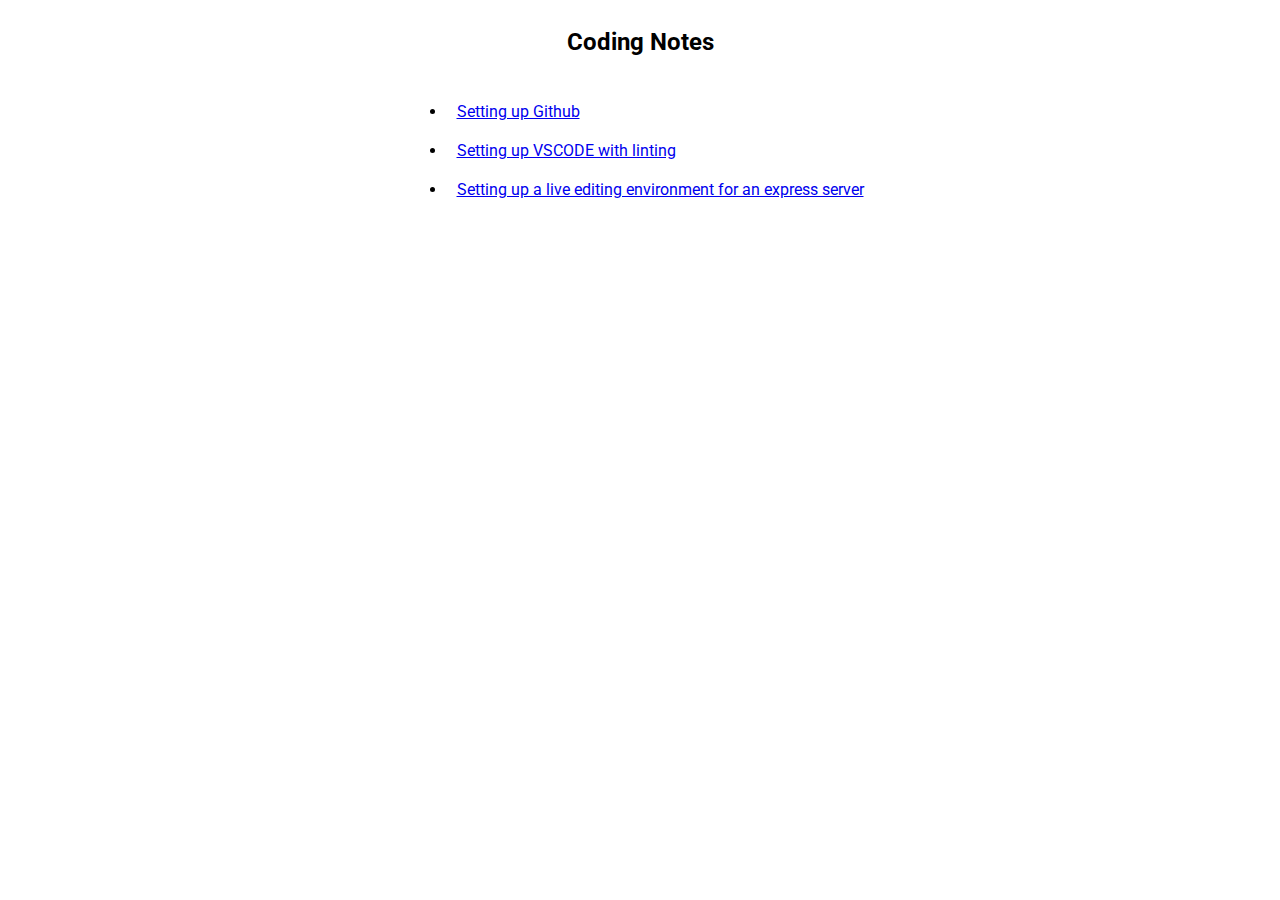
<file: index.html>
<!DOCTYPE html>
<html lang="en">
<head>
    <meta charset="UTF-8">
    <meta http-equiv="X-UA-Compatible" content="IE=edge">
    <meta name="viewport" content="width=device-width, initial-scale=1.0">
    <title>Document</title>
    <link rel="stylesheet" href="./styles/styles.css">
    <link rel="preconnect" href="https://fonts.googleapis.com">
    <link rel="preconnect" href="https://fonts.gstatic.com" crossorigin>
    <link href="https://fonts.googleapis.com/css2?family=Roboto:ital,wght@0,100;0,300;0,400;0,500;0,700;0,900;1,100;1,300;1,400;1,500;1,700;1,900&display=swap" rel="stylesheet">
</head>
<body>
    <div class="container">
        <h2>Coding Notes</h2>
        <ul>
              <li><a href="./github/index.html">Setting up Github</a></li>
              <li><a href="./vscode/index.html">Setting up VSCODE with linting</a></li>
              <li><a href="./liveEdit/index.html">Setting up a live editing environment for an express server</a></li>
        </ul>
    </div>
</body>
</html>
</file>
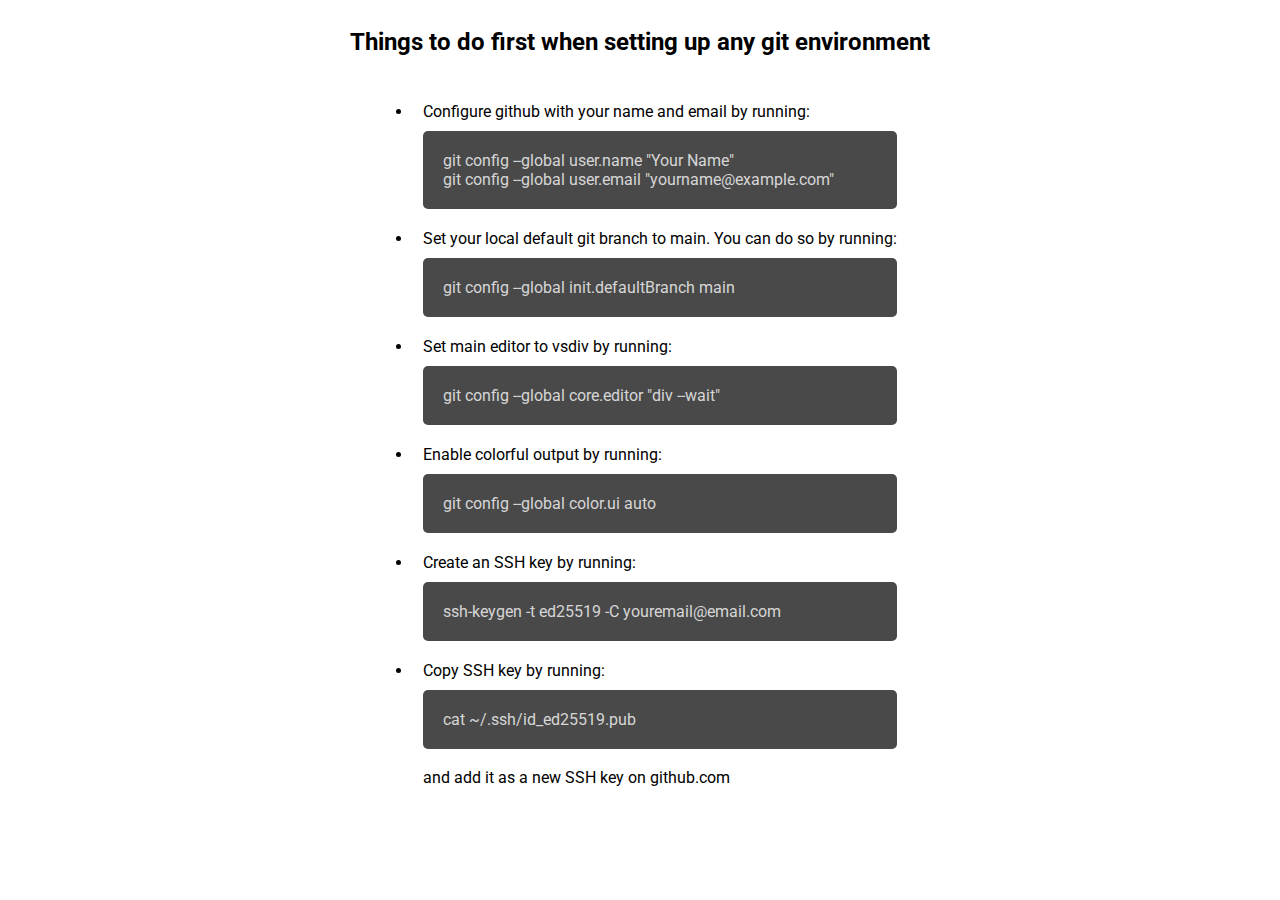
<file: github/index.html>
<!DOCTYPE html>
<html lang="en">
<head>
    <meta charset="UTF-8">
    <meta http-equiv="X-UA-Compatible" content="IE=edge">
    <meta name="viewport" content="width=device-width, initial-scale=1.0">
    <title>Document</title>
    <link rel="stylesheet" href="../styles/styles.css">
    <link rel="preconnect" href="https://fonts.googleapis.com">
    <link rel="preconnect" href="https://fonts.gstatic.com" crossorigin>
    <link href="https://fonts.googleapis.com/css2?family=Roboto:ital,wght@0,100;0,300;0,400;0,500;0,700;0,900;1,100;1,300;1,400;1,500;1,700;1,900&display=swap" rel="stylesheet">
</head>
<body>
    <div class="container">
        <h2>Things to do first when setting up any git environment</h2>
        <ul>
            <li>Configure github with your name and email by running:<br> <div class="code">git config --global user.name "Your Name"<br>
            git config --global user.email "yourname@example.com"</div></li>
            <li>Set your local default git branch to main. You can do so by running: <br><div class="code">git config --global init.defaultBranch main</div></li>
            <li>Set main editor to vsdiv by running: <br><div class="code">git config --global core.editor "div --wait"</div></li>
            <li>Enable colorful output by running: <br><div class="code">git config --global color.ui auto</div></li>
            <li>Create an SSH key by running: <br><div class="code">ssh-keygen -t ed25519 -C youremail@email.com</div></li>
            <li>Copy SSH key by running: <br><div class="code">cat ~/.ssh/id_ed25519.pub</div><br> and add it as a new SSH key on github.com</li>
        </ul>
    </div>
</body>
</html>
</file>
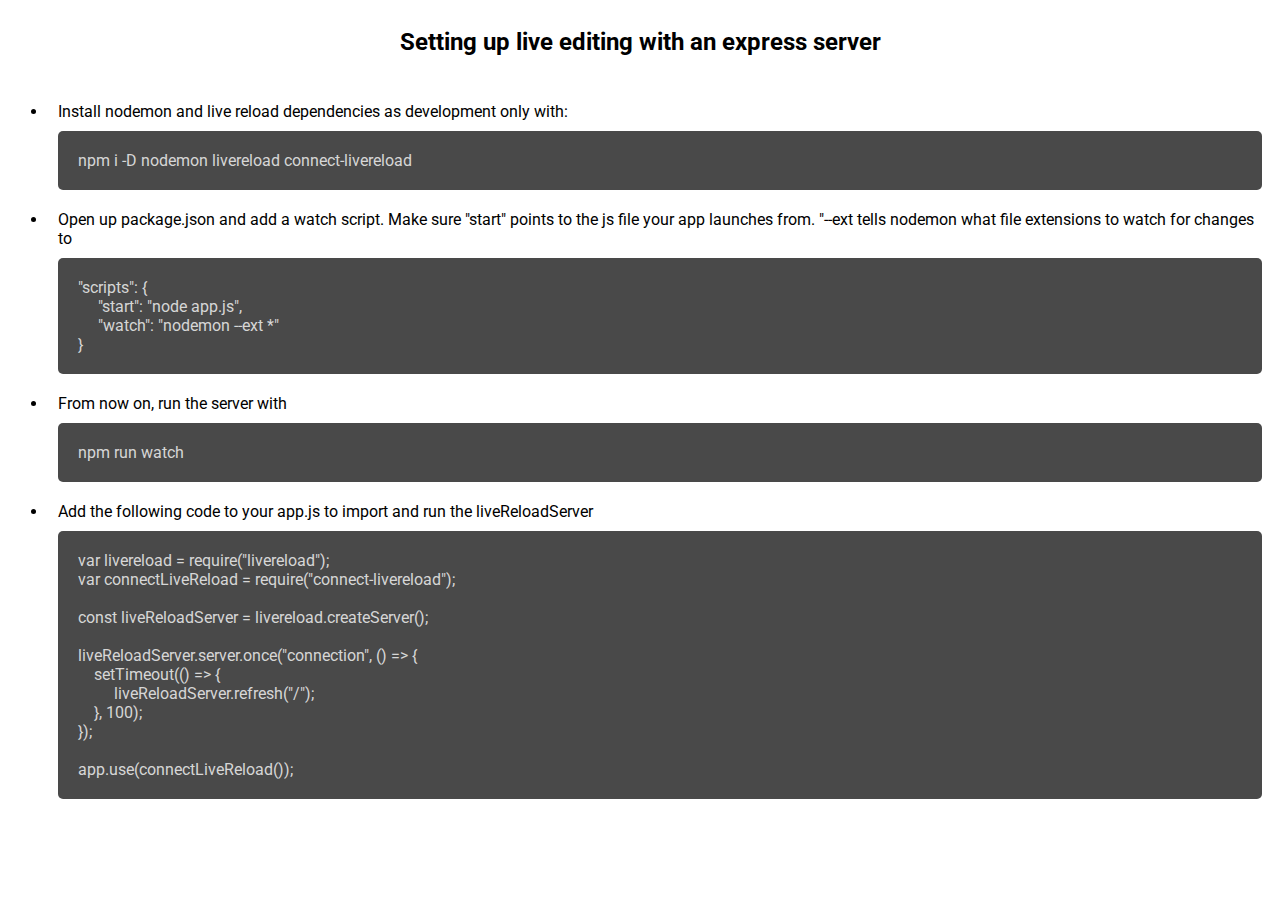
<file: liveEdit/index.html>
<!DOCTYPE html>
<html lang="en">
<head>
    <meta charset="UTF-8">
    <meta http-equiv="X-UA-Compatible" content="IE=edge">
    <meta name="viewport" content="width=device-width, initial-scale=1.0">
    <title>Document</title>
    <link rel="stylesheet" href="../styles/styles.css">
    <link rel="preconnect" href="https://fonts.googleapis.com">
    <link rel="preconnect" href="https://fonts.gstatic.com" crossorigin>
    <link href="https://fonts.googleapis.com/css2?family=Roboto:ital,wght@0,100;0,300;0,400;0,500;0,700;0,900;1,100;1,300;1,400;1,500;1,700;1,900&display=swap" rel="stylesheet">
</head>
<body>
    <div class="container">
        <h2>Setting up live editing with an express server</h2>
        <ul>
            <li>Install nodemon and live reload dependencies as development only with:<br> <div class="code">npm i -D nodemon livereload connect-livereload</div></li>
            <li>Open up package.json and add a watch script. Make sure "start" points to the js file your app launches from. "--ext
                 tells nodemon what file extensions to watch for changes to<br><div class="code">"scripts": {<br>
                    &emsp;   "start": "node app.js",<br>
                    &emsp; "watch": "nodemon --ext *"<br>
                  }</div></li>
            <li>From now on, run the server with<br><div class="code">npm run watch</div></li>
            <li>Add the following code to your app.js to import and run the liveReloadServer<br><div class="code">
                var livereload = require("livereload");<br>
                var connectLiveReload = require("connect-livereload");<br><br>

                const liveReloadServer = livereload.createServer();<br><br>

                liveReloadServer.server.once("connection", () => {<br>
                &emsp;setTimeout(() => {<br>
                    &emsp;&emsp;    liveReloadServer.refresh("/");<br>
                    &emsp;}, 100);<br>
                });<br><br>

                app.use(connectLiveReload());
            </div></li>
        </ul>
    </div>
</body>
</html>
</file>
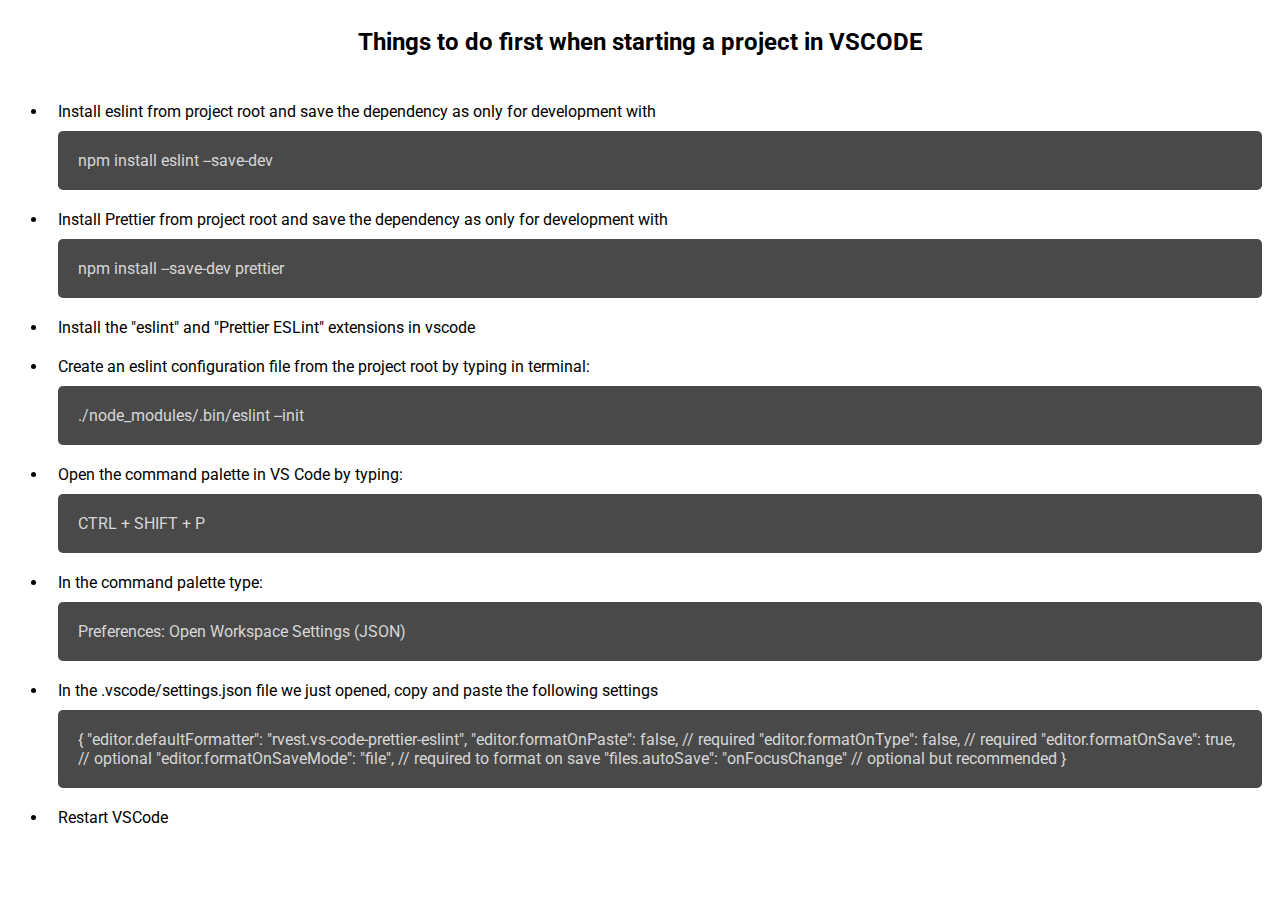
<file: vscode/index.html>
<!DOCTYPE html>
<html lang="en">
<head>
    <meta charset="UTF-8">
    <meta http-equiv="X-UA-Compatible" content="IE=edge">
    <meta name="viewport" content="width=device-width, initial-scale=1.0">
    <title>Document</title>
    <link rel="stylesheet" href="../styles/styles.css">
    <link rel="preconnect" href="https://fonts.googleapis.com">
    <link rel="preconnect" href="https://fonts.gstatic.com" crossorigin>
    <link href="https://fonts.googleapis.com/css2?family=Roboto:ital,wght@0,100;0,300;0,400;0,500;0,700;0,900;1,100;1,300;1,400;1,500;1,700;1,900&display=swap" rel="stylesheet">
</head>
<body>
    <div class="container">
        <h2>Things to do first when starting a project in VSCODE</h2>
        <ul>
            <li>Install eslint from project root and save the dependency as only for development with<br> <div class="code">npm install eslint --save-dev</div></li>
            <li>Install Prettier from project root and save the dependency as only for development with<br><div class="code">npm install --save-dev prettier</div></li>
            <li>Install the "eslint" and "Prettier ESLint" extensions in vscode</li>
            <li>Create an eslint configuration file from the project root by typing in terminal:<br><div class="code">./node_modules/.bin/eslint --init</div></li>
            <li>Open the command palette in VS Code by typing:<br><div class="code">CTRL + SHIFT + P</div></li>
            <li>In the command palette type:<br><div class="code">Preferences: Open Workspace Settings (JSON)</div></li>
            <li>In the .vscode/settings.json file we just opened, copy and paste the following settings<br><div class="code">{
                "editor.defaultFormatter": "rvest.vs-code-prettier-eslint",
                "editor.formatOnPaste": false, // required 
                "editor.formatOnType": false, // required
                "editor.formatOnSave": true, // optional 
                "editor.formatOnSaveMode": "file", // required to format on save
                "files.autoSave": "onFocusChange" // optional but recommended
              }</div></li>
              <li>Restart VSCode</li>
        </ul>
    </div>
</body>
</html>
</file>
<file: styles/styles.css>
body {
    font-family: 'Roboto', sans-serif;
}


.container{
    display:flex;
    flex-direction: column;
    align-items: center;
}

.code {
    background-color: rgb(73, 73, 73);
    color: rgb(214, 214, 214);
    border-radius: 5px;
    padding:20px;
    margin-top:10px;
}

li {
    padding:10px;
}
</file>
